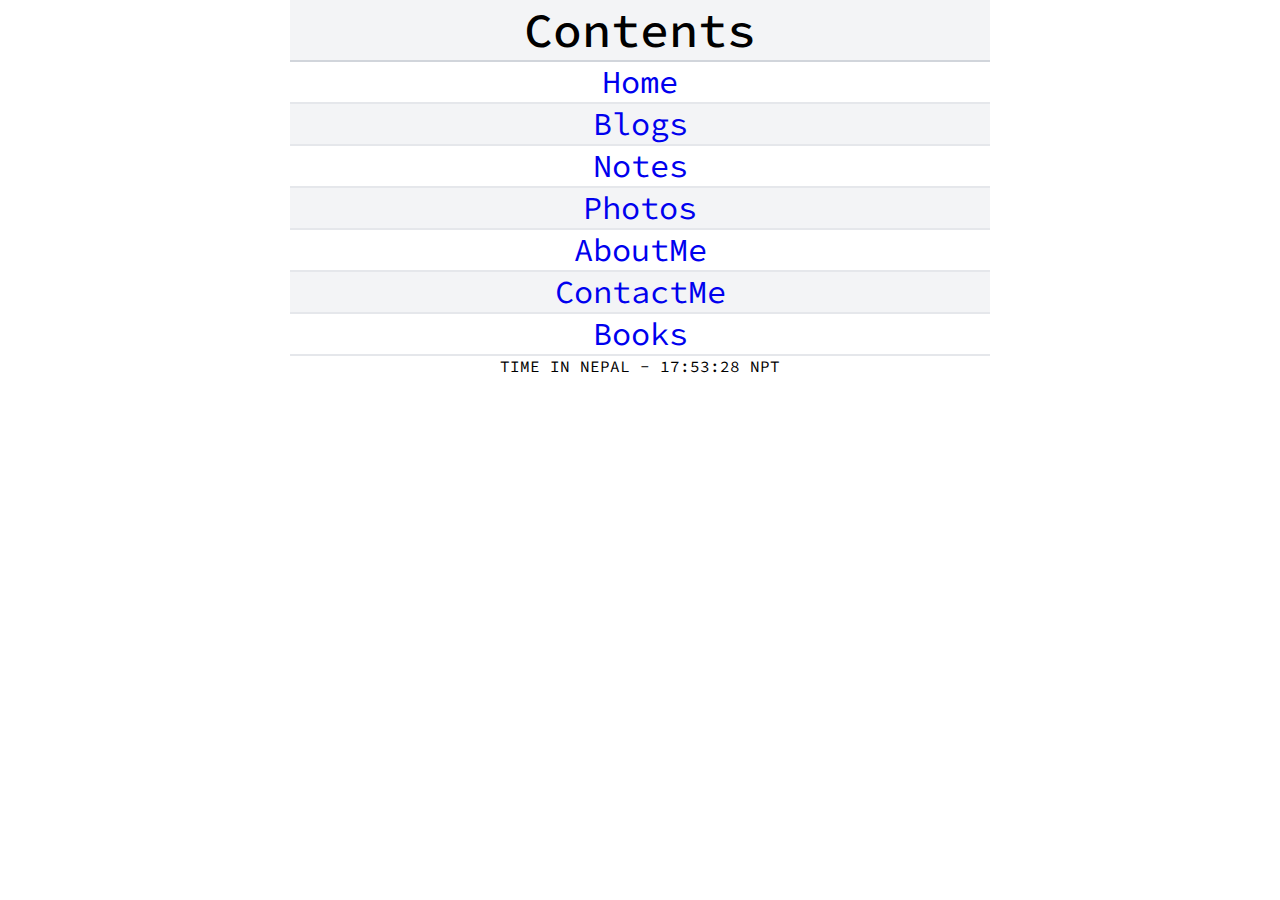
<file: index.html>
<html lang="en">

<head>
  <meta charset="UTF-8" />
  <meta http-equiv="X-UA-Compatible" content="IE=edge" />
  <meta name="viewport" content="width=device-width, initial-scale=1.0" />

  <link rel="preconnect" href="https://fonts.googleapis.com" />
  <link rel="preconnect" href="https://fonts.gstatic.com" crossorigin />
  <link rel="icon" type="image/png" href="./img/screen.png">
  <link href="https://fonts.googleapis.com/css2?family=Source+Code+Pro:ital,wght@0,200..900;1,200..900&display=swap"
    rel="stylesheet" />

  <link rel="stylesheet" href="./styles/content.css" />
  <link rel="stylesheet" href="./styles/style.css" />
  <link rel="stylesheet" href="./styles/time.css" />
  <title>RonishMaharjan</title>
</head>

<body>
  <div class="container">
    <div class="content">
      <h1 class="content__heading">Contents</h1>
      <a href="index.html" class="content__link">Home</a>
      <a href="./src/blogs/Blogs.html" class="content__link">Blogs</a>
      <a href="./src/Notes.html" class="content__link">Notes</a>
      <a href="./src/Photos.html" class="content__link">Photos</a>
      <a href="./src/AboutMe.html" class="content__link">AboutMe</a>
      <a href="./src/ContactMe.html" class="content__link">ContactMe</a>
      <a href="./src/Books.html" class="content__link">Books</a>
    </div>
    <div class="time" id="nepalTime">Loading time...</div>
  </div>
</body>
<script src="./scripts/time.js"></script>

</html>
</file>
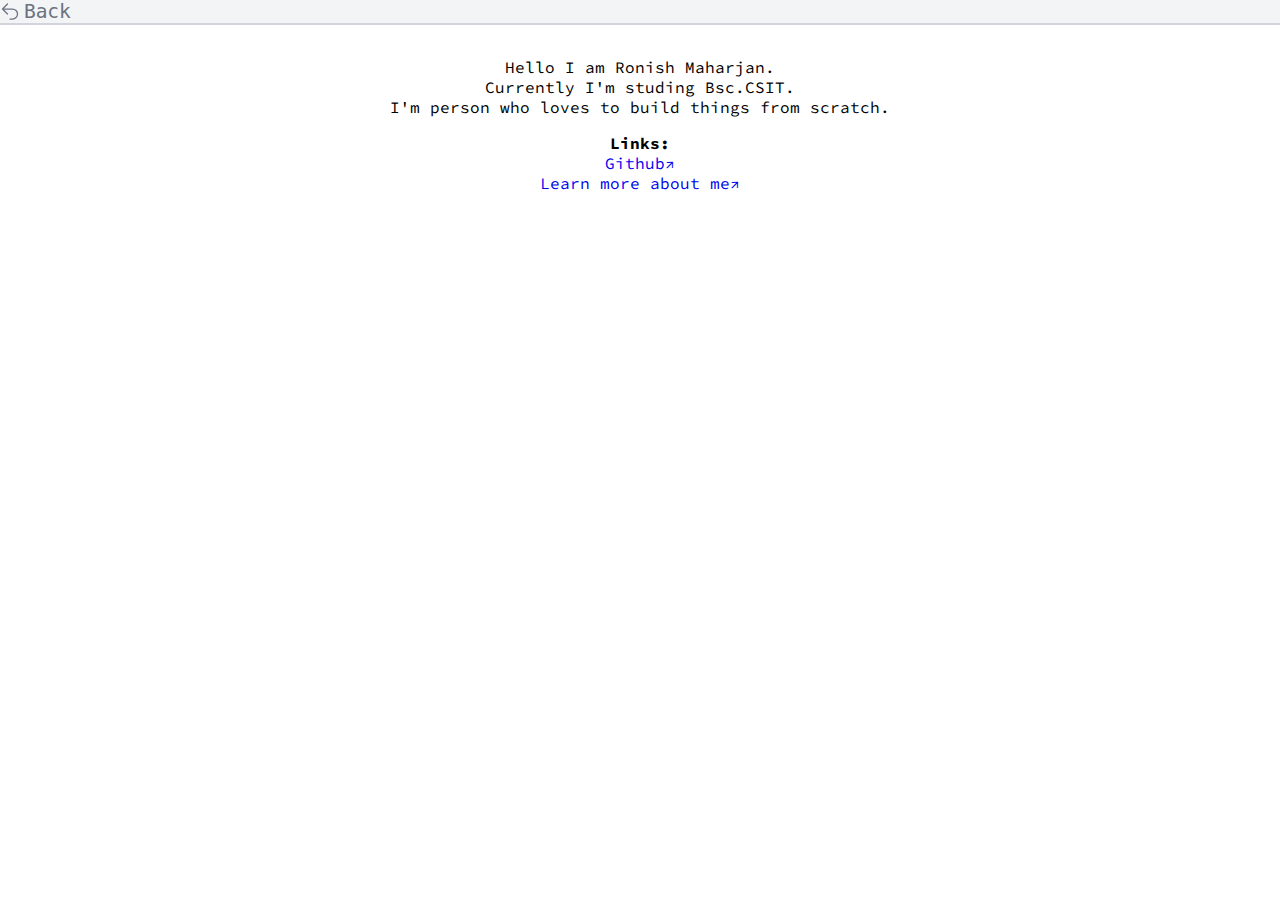
<file: src/AboutMe.html>
<html lang="en">
   <head>
      <meta charset="UTF-8" />
      <meta http-equiv="X-UA-Compatible" content="IE=edge" />
      <meta name="viewport" content="width=device-width, initial-scale=1.0" />
      <link rel="preconnect" href="https://fonts.googleapis.com">
      <link rel="preconnect" href="https://fonts.gstatic.com" crossorigin>
      <link href="https://fonts.googleapis.com/css2?family=Inter:ital,opsz,wght@0,14..32,100..900;1,14..32,100..900&family=Source+Code+Pro:ital,wght@0,200..900;1,200..900&family=Space+Grotesk:wght@300..700&display=swap" rel="stylesheet">
      <link rel="stylesheet" href="../styles/style.css" />
      <link rel="stylesheet" href="../styles/AboutMe.css" />
      <title>About Me</title>
   </head>
   <body>
      <a href="../index.html" class="back"
         >
         <svg
            class="back__icon"
            xmlns="http://www.w3.org/2000/svg"
            fill="none"
            viewBox="0 0 24 24"
            stroke-width="1.5"
            stroke="currentColor"
            class="size-6"
            >
            <path
               stroke-linecap="round"
               stroke-linejoin="round"
               d="M9 15 3 9m0 0 6-6M3 9h12a6 6 0 0 1 0 12h-3"
               />
         </svg>
         Back
      </a
         >
      <div class="container profile__container">
         <article>
            Hello I am Ronish Maharjan. <br />
            Currently I'm studing Bsc.CSIT.<br />I'm person who loves to
            build things from scratch.
         </article>
          <article class = "link__section">
              <p><strong>Links:</strong> </p>
         <div class ="profile__link">
             <a href="https://github.com/ronish-maharjan" target="_blank" class="portfolio__link">Github<span>&nearr;</span></a>
         </div>
         <div class ="profile__link">
            <a href="https://bento.me/ronish" target="_blank" class="portfolio__link">Learn more about me<span>&nearr;</span></a>
         </div>
         </article>
      </div>
   </body>
</html>
</file>
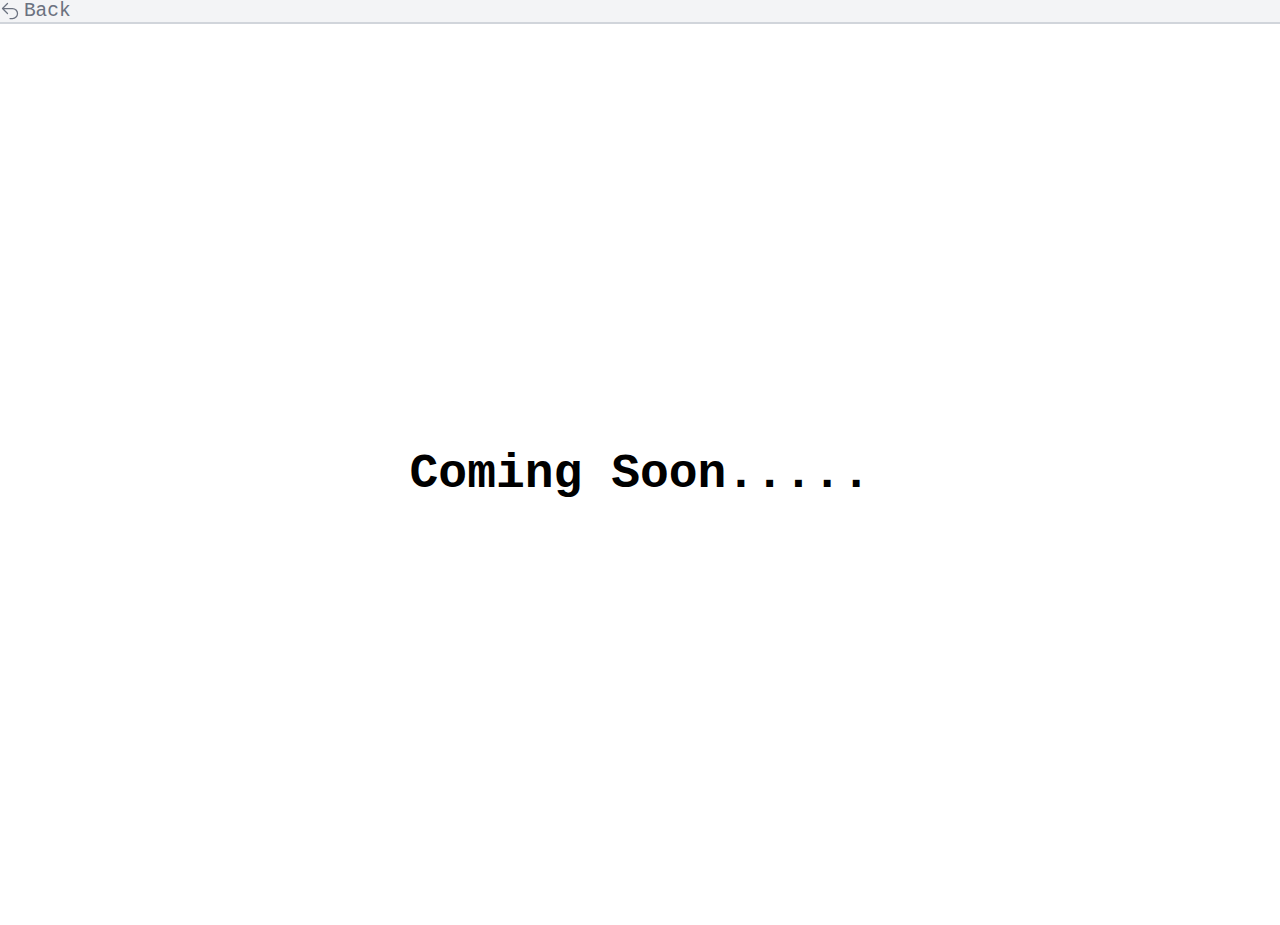
<file: src/Blogs.html>
<html lang="en">
  <head>
    <meta charset="UTF-8" />
    <meta http-equiv="X-UA-Compatible" content="IE=edge" />
    <meta name="viewport" content="width=device-width, initial-scale=1.0" />
    <link rel="stylesheet" href="../styles/style.css" />
    <link rel="stylesheet" href="../styles/Blogs.css" />
    <title>Blogs</title>
  </head>
  <body>
    <a href="../index.html" class="back"
      ><svg
        class="back__icon"
        xmlns="http://www.w3.org/2000/svg"
        fill="none"
        viewBox="0 0 24 24"
        stroke-width="1.5"
        stroke="currentColor"
        class="size-6"
      >
        <path
          stroke-linecap="round"
          stroke-linejoin="round"
          d="M9 15 3 9m0 0 6-6M3 9h12a6 6 0 0 1 0 12h-3"
        />
      </svg>
      Back</a
    >
    <div class="info">
      <p>Coming Soon.....</p>
    </div>
  </body>
</html>
</file>
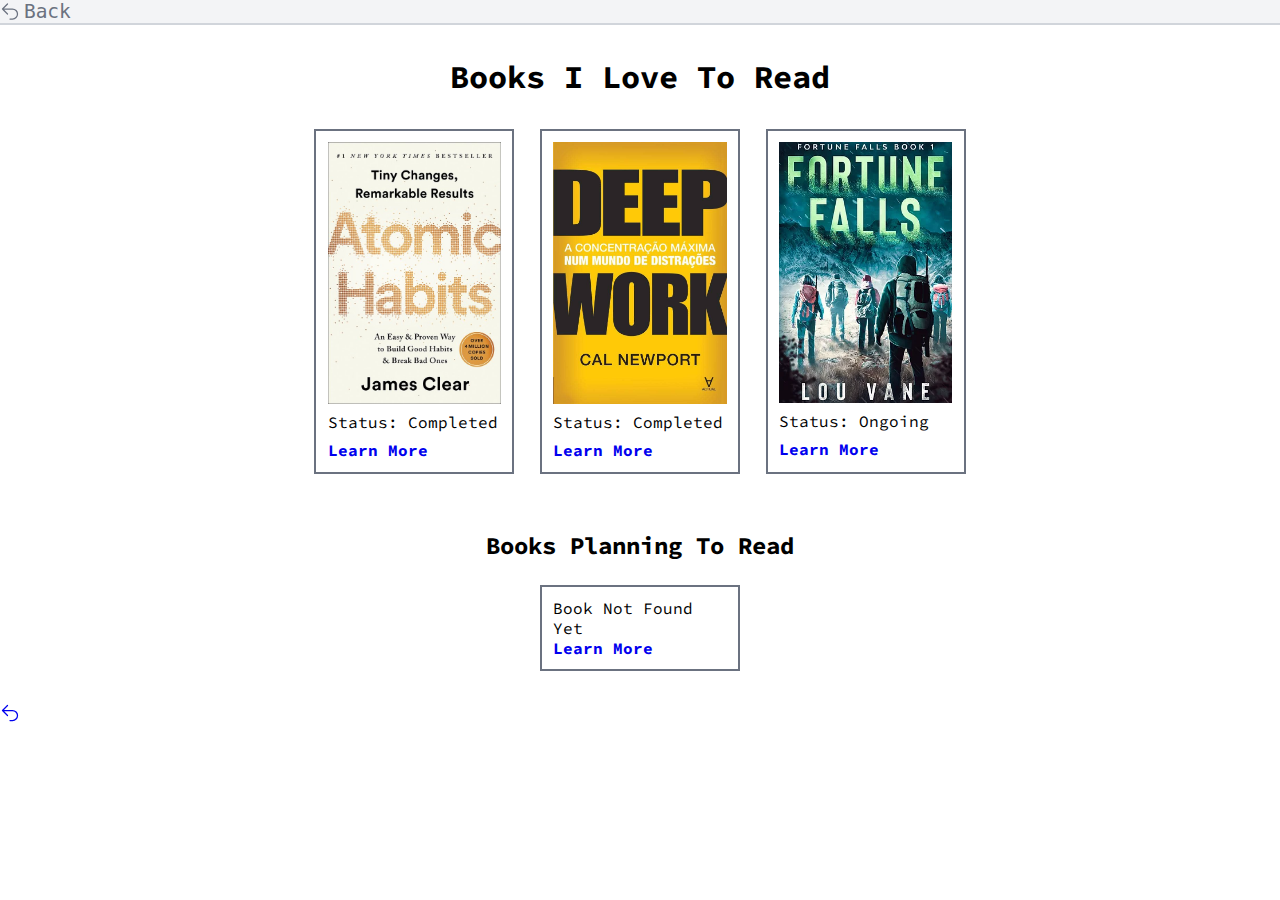
<file: src/Books.html>
<html lang="en">
   <head>
      <meta charset="UTF-8" />
      <meta http-equiv="X-UA-Compatible" content="IE=edge" />
      <meta name="viewport" content="width=device-width, initial-scale=1.0" />
      <link rel="preconnect" href="https://fonts.googleapis.com">
      <link rel="preconnect" href="https://fonts.gstatic.com" crossorigin>
      <link href="https://fonts.googleapis.com/css2?family=Inter:ital,opsz,wght@0,14..32,100..900;1,14..32,100..900&family=Source+Code+Pro:ital,wght@0,200..900;1,200..900&family=Space+Grotesk:wght@300..700&display=swap" rel="stylesheet">
      <link rel="stylesheet" href="../styles/style.css" />
      <link rel="stylesheet" href="../styles/Books.css" />
      <title>Blogs</title>
   </head>
   <body>
      <header>
         <a href="../index.html" class="back">
            <svg class="back__icon" xmlns="http://www.w3.org/2000/svg" fill="none"
               viewBox="0 0 24 24" stroke-width="1.5" stroke="currentColor" class="size-6">
               <path stroke-linecap="round" stroke-linejoin="round" d="M9 15 3 9m0 0 6-6M3 9h12a6 6 0 0 1 0 12h-3" />
            </svg>
            Back
         </a>
      </header>
      <div class="book__container ">
         <h1>Books I Love To Read</h1>
         <div class="book__self">
            <div class="book">
               <img src="./../img/atomichabit.jpg" alt="atomic habbit">
               <div class = "book__status">
                  <p>Status: Completed</p>
               </div>
               <div class="button">
                  <a href="https://the-book-lovers.fandom.com/wiki/Atomic_Habits" target="_blank">Learn More</a>
               </div>
            </div>
            <div class="book">
               <img src="./../img/deepwork.jpg" alt="atomic habbit">
               <div class = "book__status">
                  <p>Status: Completed</p>
               </div>
               <div class="button">
                  <a href="https://books.google.com.np/books/about/Deep_Work.html?id=lZpFCgAAQBAJ&source=kp_book_description&redir_esc=y"
                     target="_blank">Learn
                  More</a>
               </div>
            </div>
            <div class="book">
               <img src="./../img/fortuneFalls.webp" alt="Fortune Falls">
               <div class = "book__status">
                  <p>Status: Ongoing</p>
               </div>
               <div class="button">
                  <a href="https://www.louvane.com/"
                     target="_blank">Learn
                  More</a>
               </div>
            </div>
        </div>
         <!-- Planning to read section --->
    
        <h2>Books Planning To Read</h2>
        <div class = "book__self">
             <div class="book">
                <p class = "book__notfound">Book Not Found Yet</p>
                <div class="button">
                   <a href="#" target="_blank">Learn More</a>
                </div>
             </div>
          </div>
      </div>
      <!-- <div class="info">
         <p>Coming Soon.....</p>
         </div> -->
      <a class = "floating-back" href="javascript:history.back()">
         <svg class="back__icon" xmlns="http://www.w3.org/2000/svg" fill="none"
            viewBox="0 0 24 24" stroke-width="1.5" stroke="currentColor" class="size-6">
            <path stroke-linecap="round" stroke-linejoin="round" d="M9 15 3 9m0 0 6-6M3 9h12a6 6 0 0 1 0 12h-3" />
         </svg>
      </a>
      <script src = "../scripts/back.js"></script>
   </body>
</html>
</file>
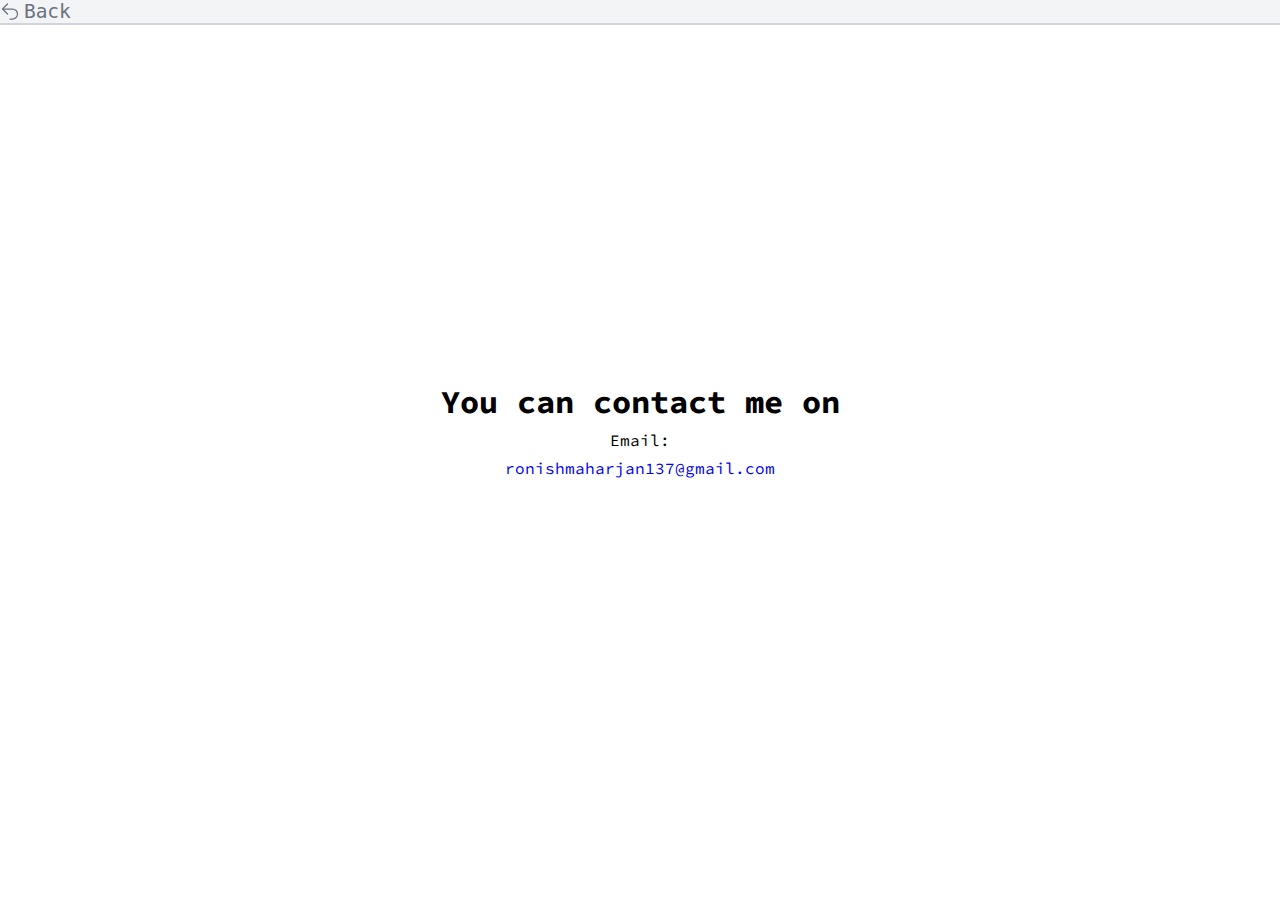
<file: src/ContactMe.html>
<html lang="en">
   <head>
      <meta charset="UTF-8" />
      <meta http-equiv="X-UA-Compatible" content="IE=edge" />
      <meta name="viewport" content="width=device-width, initial-scale=1.0" />
      <!--- Google Font links--->
      <link rel="preconnect" href="https://fonts.googleapis.com">
      <link rel="preconnect" href="https://fonts.gstatic.com" crossorigin>
      <link href="https://fonts.googleapis.com/css2?family=Inter:ital,opsz,wght@0,14..32,100..900;1,14..32,100..900&family=Source+Code+Pro:ital,wght@0,200..900;1,200..900&family=Space+Grotesk:wght@300..700&display=swap" rel="stylesheet">
      <link rel="stylesheet" href="../styles/style.css" />
      <link rel="stylesheet" href="../styles/ContactMe.css" />
      <title>ContactMe</title>
   </head>
   <body>
      <a href="../index.html" class="back"
         >
         <svg
            class="back__icon"
            xmlns="http://www.w3.org/2000/svg"
            fill="none"
            viewBox="0 0 24 24"
            stroke-width="1.5"
            stroke="currentColor"
            class="size-6"
            >
            <path
               stroke-linecap="round"
               stroke-linejoin="round"
               d="M9 15 3 9m0 0 6-6M3 9h12a6 6 0 0 1 0 12h-3"
               />
         </svg>
         Back
      </a
         >
      <div class="container contact">
         <h1>You can contact me on</h1>
         <p>Email:</p>
         <a class="contact__mail-link" href="mailto:ronishmaharjan137@gmail.com">ronishmaharjan137@gmail.com</a>
      </div>
   </body>
</html>
</file>
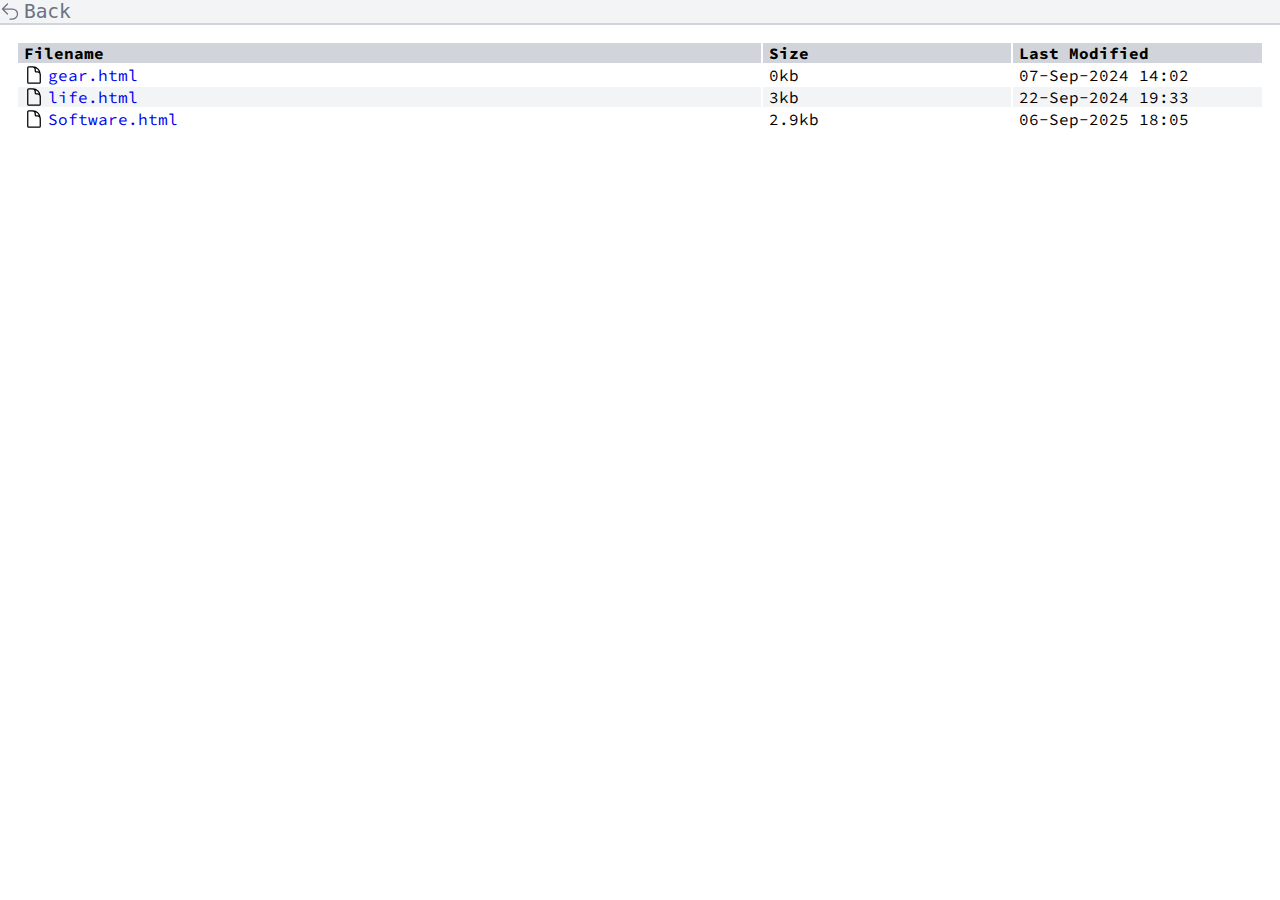
<file: src/blogs/Blogs.html>
<html lang="en">
   <head>
      <meta charset="UTF-8" />
      <meta http-equiv="X-UA-Compatible" content="IE=edge" />
      <meta name="viewport" content="width=device-width, initial-scale=1.0" />
      <link rel="preconnect" href="https://fonts.googleapis.com">
      <link rel="preconnect" href="https://fonts.gstatic.com" crossorigin>
      <link href="https://fonts.googleapis.com/css2?family=Inter:ital,opsz,wght@0,14..32,100..900;1,14..32,100..900&family=Source+Code+Pro:ital,wght@0,200..900;1,200..900&family=Space+Grotesk:wght@300..700&display=swap" rel="stylesheet">
      <link rel="stylesheet" href="../../styles/style.css" />
      <link rel="stylesheet" href="../../styles/Blogs.css" />
      <title>Blogs</title>
   </head>
   <body>
      <a href="../../index.html" class="back">
         <svg class="back__icon" xmlns="http://www.w3.org/2000/svg" fill="none"
            viewBox="0 0 24 24" stroke-width="1.5" stroke="currentColor" class="size-6">
            <path stroke-linecap="round" stroke-linejoin="round" d="M9 15 3 9m0 0 6-6M3 9h12a6 6 0 0 1 0 12h-3" />
         </svg>
         Back
      </a>
      <!-- <div class="info">
         <p>Coming Soon.....</p>
         </div> -->
      <table class="blog__content">
         <thead>
            <tr>
               <th class=tb__filename>Filename</th>
               <th class="tb__size">Size</th>
               <th class="tb__modified">Last Modified</th>
            </tr>
         </thead>
         <tbody>
            <!-- Link for gear blog post -->
            <tr>
               <td>
                  <svg class="document__icon" xmlns="http://www.w3.org/2000/svg" fill="none" viewBox="0 0 24 24"
                     stroke-width="1.5" stroke="currentColor" class="size-6">
                     <path stroke-linecap="round" stroke-linejoin="round"
                        d="M19.5 14.25v-2.625a3.375 3.375 0 0 0-3.375-3.375h-1.5A1.125 1.125 0 0 1 13.5 7.125v-1.5a3.375 3.375 0 0 0-3.375-3.375H8.25m2.25 0H5.625c-.621 0-1.125.504-1.125 1.125v17.25c0 .621.504 1.125 1.125 1.125h12.75c.621 0 1.125-.504 1.125-1.125V11.25a9 9 0 0 0-9-9Z" />
                  </svg>
                  <a href="./gear.html">gear.html</a>
               </td>
               <td>0kb</td>
               <td>07-Sep-2024 14:02</td>
            </tr>
            <!-- link for life blog post -->
            <tr>
               <td>
                  <svg class="document__icon" xmlns="http://www.w3.org/2000/svg" fill="none" viewBox="0 0 24 24"
                     stroke-width="1.5" stroke="currentColor" class="size-6">
                     <path stroke-linecap="round" stroke-linejoin="round"
                        d="M19.5 14.25v-2.625a3.375 3.375 0 0 0-3.375-3.375h-1.5A1.125 1.125 0 0 1 13.5 7.125v-1.5a3.375 3.375 0 0 0-3.375-3.375H8.25m2.25 0H5.625c-.621 0-1.125.504-1.125 1.125v17.25c0 .621.504 1.125 1.125 1.125h12.75c.621 0 1.125-.504 1.125-1.125V11.25a9 9 0 0 0-9-9Z" />
                  </svg>
                  <a href="./life.html">life.html</a>
               </td>
               <td>3kb</td>
               <td>22-Sep-2024 19:33</td>
            </tr>

            <!--Link for software blog-->
            <tr>
               <td>
                  <svg class="document__icon" xmlns="http://www.w3.org/2000/svg" fill="none" viewBox="0 0 24 24"
                     stroke-width="1.5" stroke="currentColor" class="size-6">
                     <path stroke-linecap="round" stroke-linejoin="round"
                        d="M19.5 14.25v-2.625a3.375 3.375 0 0 0-3.375-3.375h-1.5A1.125 1.125 0 0 1 13.5 7.125v-1.5a3.375 3.375 0 0 0-3.375-3.375H8.25m2.25 0H5.625c-.621 0-1.125.504-1.125 1.125v17.25c0 .621.504 1.125 1.125 1.125h12.75c.621 0 1.125-.504 1.125-1.125V11.25a9 9 0 0 0-9-9Z" />
                  </svg>
                  <a href="./software.html">Software.html</a>
               </td>
               <td>2.9kb</td>
               <td>06-Sep-2025 18:05</td>
            </tr>
         </tbody>
      </table>
   </body>
</html>
</file>
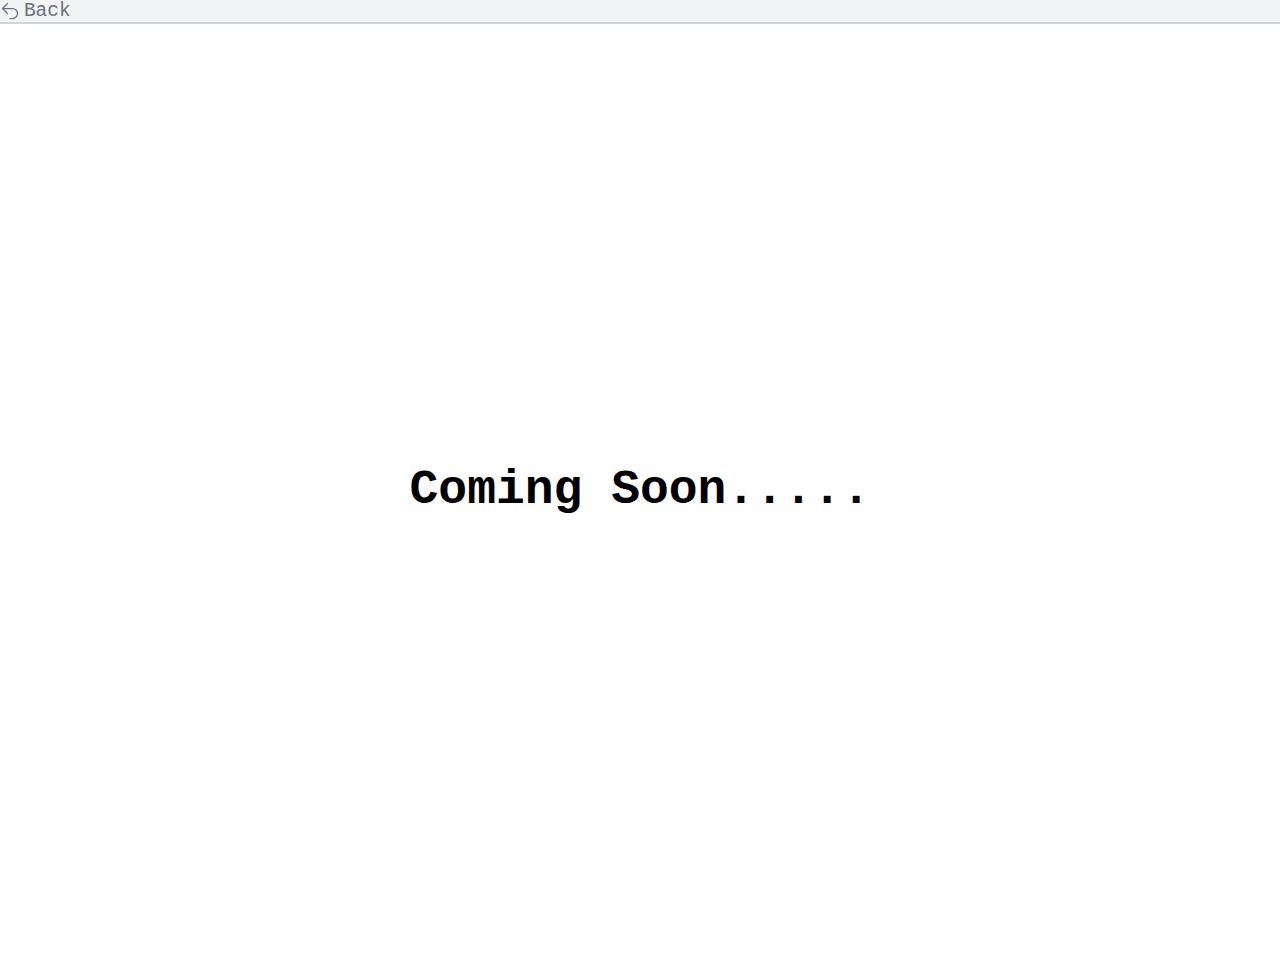
<file: src/blogs/gear.html>
<html lang="en">

<head>
    <meta charset="UTF-8">
    <meta http-equiv="X-UA-Compatible" content="IE=edge">
    <meta name="viewport" content="width=device-width, initial-scale=1.0">
    <title>gears</title>
    <link rel="stylesheet" href="../../styles/style.css">
    <link rel="stylesheet" href="../../styles/gear.css">

</head>

<body>
    <a href="./Blogs.html" class="back"><svg class="back__icon" xmlns="http://www.w3.org/2000/svg" fill="none"
            viewBox="0 0 24 24" stroke-width="1.5" stroke="currentColor" class="size-6">
            <path stroke-linecap="round" stroke-linejoin="round" d="M9 15 3 9m0 0 6-6M3 9h12a6 6 0 0 1 0 12h-3" />
        </svg>
        Back</a>
    <div class="article__container">
        <!-- 
        <header>
            <h1>My Devices</h1>
        </header>
        <main> -->
        <!-- <article>
                <h2>Headphones</h2>
                <p></p>
                <h2>Mobile Phones</h2>
                <p>Details about the mobiles...</p>
                <h2>PCs</h2>
                <p>Details about the PCs...</p>
            </article>
        </main>
        <footer>
            <p>&copy; Ronish Maharjan</p>
        </footer> -->
        <div class="info">
            <p>Coming Soon.....</p>
        </div>
    </div>
</body>

</html>
</file>
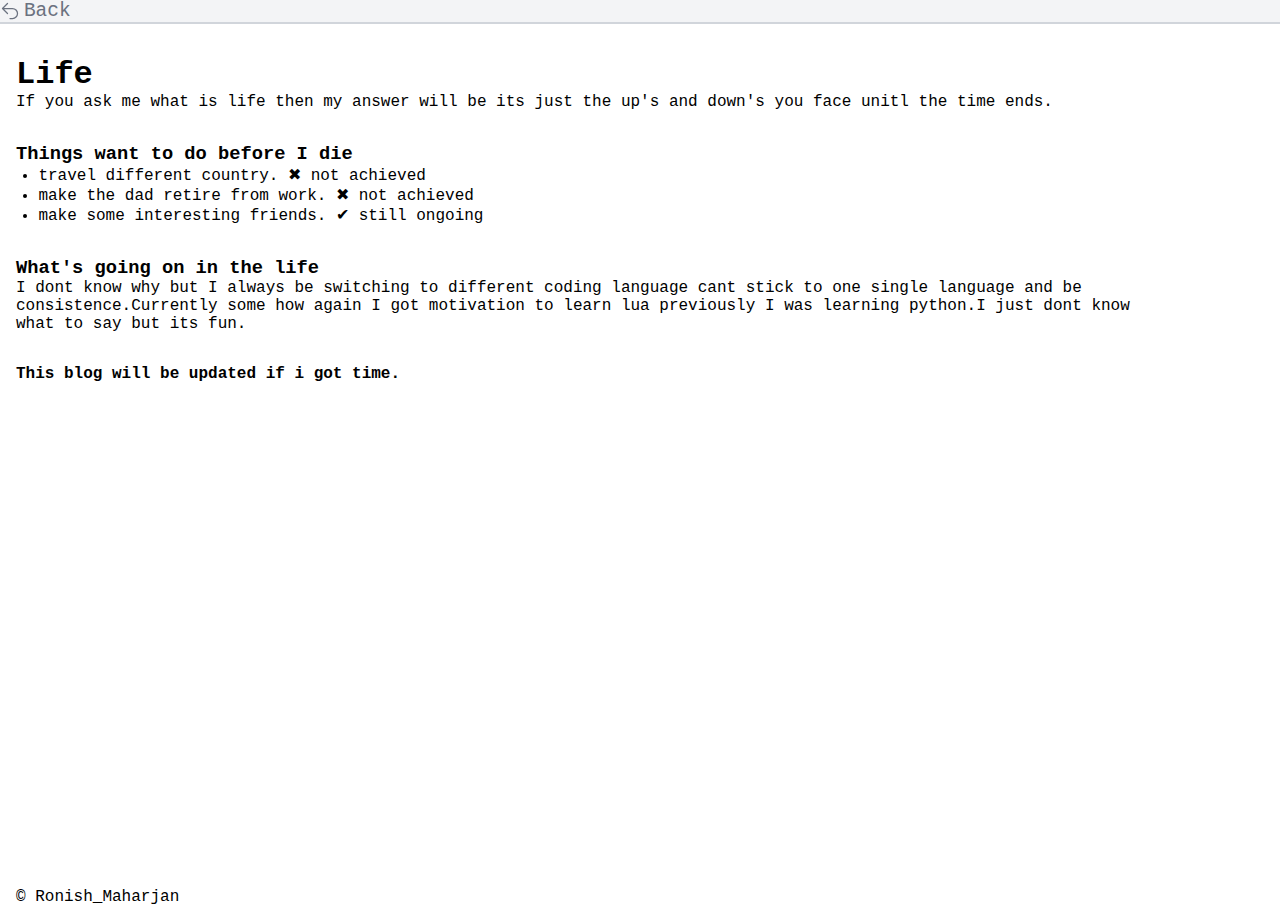
<file: src/blogs/life.html>
<html lang="en">

<head>
    <meta charset="UTF-8">
    <meta http-equiv="X-UA-Compatible" content="IE=edge">
    <meta name="viewport" content="width=device-width, initial-scale=1.0">
    <title>Journey Through Life</title>
    <link rel="stylesheet" href="../../styles/style.css">
    <link rel="stylesheet" href="../../styles/blog__page.css">


</head>

<body>
    <a href="./Blogs.html" class="back"><svg class="back__icon" xmlns="http://www.w3.org/2000/svg" fill="none"
            viewBox="0 0 24 24" stroke-width="1.5" stroke="currentColor" class="size-6">
            <path stroke-linecap="round" stroke-linejoin="round" d="M9 15 3 9m0 0 6-6M3 9h12a6 6 0 0 1 0 12h-3" />
        </svg>
        Back</a>
    <div class="article__container">

        <header>
            <h1>Life</h1>
        </header>
        <main>
            <article>
                <p>If you ask me what is life then my answer will be its just the up's and down's you face unitl
                    the time
                    ends. </p>
            </article>
            <article>
                <h3>Things want to do before I die</h3>
                <p>
                <ul>
                    <li>travel different country. ✖ not achieved</li>
                    <li>make the dad retire from work. ✖ not achieved </li>
                    <li>make some interesting friends. ✔ still ongoing </li>

                </ul>
                </p>
            </article>
            <article>
                <h3>What's going on in the life</h3>
                <p>
                    I dont know why but I always be switching to different coding language cant stick to one single
                    language and be consistence.Currently some how again I got motivation to learn lua previously I was
                    learning python.I just dont know what to say but its fun.
                </p>
                <h4>This blog will be updated if i got time.</h4>
            </article>

        </main>
        <footer>
            <p>&copy; Ronish_Maharjan</p>
        </footer>
        <!-- <div class="info">
            <p>Coming Soon.....</p>
        </div> -->
    </div>
</body>

</html>
</file>
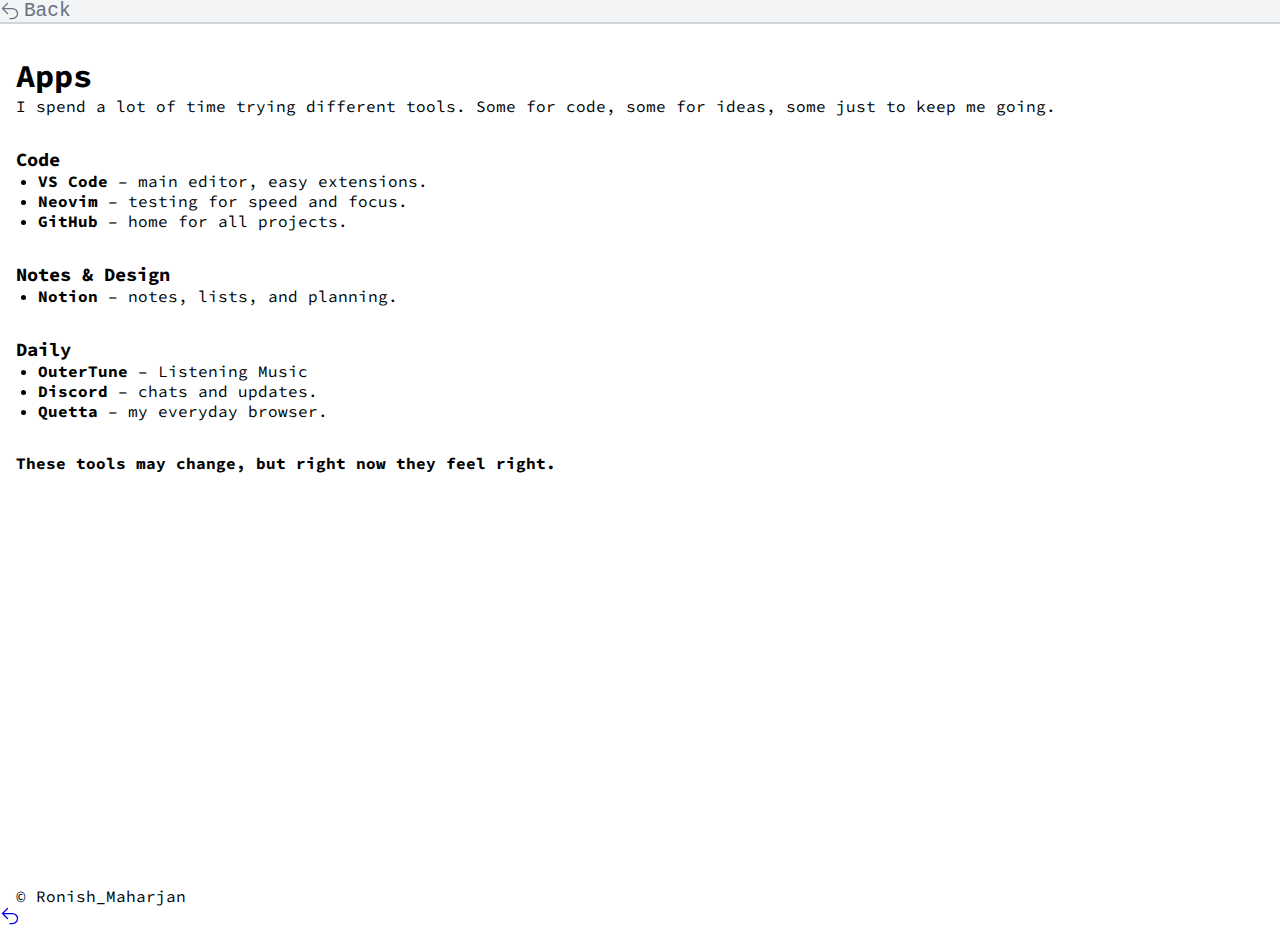
<file: src/blogs/software.html>
<html lang="en">
   <head>
      <meta charset="UTF-8">
      <meta http-equiv="X-UA-Compatible" content="IE=edge">
      <meta name="viewport" content="width=device-width, initial-scale=1.0">
      <link rel="preconnect" href="https://fonts.googleapis.com">
      <link rel="preconnect" href="https://fonts.gstatic.com" crossorigin>
      <link href="https://fonts.googleapis.com/css2?family=Inter:ital,opsz,wght@0,14..32,100..900;1,14..32,100..900&family=Source+Code+Pro:ital,wght@0,200..900;1,200..900&family=Space+Grotesk:wght@300..700&display=swap" rel="stylesheet">
      <title>Apps</title>
      <link rel="stylesheet" href="../../styles/style.css">
      <link rel="stylesheet" href="../../styles/blog__page.css">
   </head>
   <body>
      <a href="./Blogs.html" class="back">
         <svg class="back__icon" xmlns="http://www.w3.org/2000/svg" fill="none"
            viewBox="0 0 24 24" stroke-width="1.5" stroke="currentColor">
            <path stroke-linecap="round" stroke-linejoin="round" d="M9 15 3 9m0 0 6-6M3 9h12a6 6 0 0 1 0 12h-3" />
         </svg>
         Back
      </a>
      <div class="article__container">
         <header>
            <h1>Apps</h1>
         </header>
         <main>
            <article>
               <p>I spend a lot of time trying different tools. Some for code, some for ideas, some just to keep me going.</p>
            </article>

            <article>
               <h3>Code</h3>
               <ul>
                  <li><strong>VS Code</strong> – main editor, easy extensions.</li>
                  <li><strong>Neovim</strong> – testing for speed and focus.</li>
                  <li><strong>GitHub</strong> – home for all projects.</li>
               </ul>
            </article>

            <article>
               <h3>Notes & Design</h3>
               <ul>
                  <li><strong>Notion</strong> – notes, lists, and planning.</li>
               </ul>
            </article>

            <article>
               <h3>Daily</h3>
               <ul>
                  <li><strong>OuterTune</strong> – Listening Music</li>
                  <li><strong>Discord</strong> – chats and updates.</li>
                  <li><strong>Quetta</strong> – my everyday browser.</li>
               </ul>
            </article>

            <h4>These tools may change, but right now they feel right.</h4>
         </main>
         <footer>
            <p>&copy; Ronish_Maharjan</p>
         </footer>
      </div>
      <a class = "floating-back" href="javascript:history.back()">
         <svg class="back__icon" xmlns="http://www.w3.org/2000/svg" fill="none"
            viewBox="0 0 24 24" stroke-width="1.5" stroke="currentColor" class="size-6">
            <path stroke-linecap="round" stroke-linejoin="round" d="M9 15 3 9m0 0 6-6M3 9h12a6 6 0 0 1 0 12h-3" />
         </svg>
      </a>
      <script src = "../../scripts/back.js"></script>
 
   </body>
</html>
</file>
<file: styles/content.css>
.content{
    display:flex;
    flex-direction: column;
    text-align: center;
}
.content__heading{
    font-family: "source code pro",monospace,sans-serif;
    font-weight: 500;
    font-size: var(--fs-xl);
    border-bottom: 2px solid var(--clr-gray300);
}
.content__link{
    display: block;
    border-bottom: 2px solid var(--clr-gray200);

}
.content :nth-child(odd) {
    background-color: var(--clr-gray100);
}

.content__link:hover{
    background-color: var(--clr-gray300);
}
</file>
<file: styles/style.css>
*{
    margin:0;
    padding:0;
    box-sizing: border-box;
}
html{
    scroll-behavior: smooth;
    
    font-family: "source code pro",monospace,sans-serif;
}
img, svg{
    display: inline-block;
    max-width: 100%;
}


:root{
    /* font-size variables */
    --fs-x:0.3em;
    --fs-base:1em;
    --fs-m:1.5em;
    --fs-lg:2em;
    --fs-xl:3em;

    /* color varaibles */
    --clr-gray300:#d1d5db;
    --clr-gray200:#e5e7eb;
    --clr-gray100:#f3f4f6;
    --clr-gray600:#4b5563;
    --clr-gray500:#6b7280;
    --clr-dark:#000000;
    --clr-blue400:#60a5fa;
    --clr-blue500:#3b82f6;

}
.container{
    max-width: 700px;
    margin-inline:auto;
   
}
a{
    font-size: var(--fs-lg);
    text-decoration: none;

}   
.back{
    display: flex;
    font-family:monospace;
    font-size: var(--fs-m);
    color:var(--clr-dark);
    border-bottom: 2px solid var(--clr-gray300);
    background-color:var(--clr-gray100);
    position: sticky;
    top:0;
    z-index: 1;
    
}
.back:hover{
    color:var(--clr-gray500)
}
.back:active{
    color:red;
}
.back:focus{
    background-color: var(--clr-gray300);
}
.back__icon{
    width:20px;
    margin-right: 0.2em;
}


/* css for coming soon page  */
.info{
    font-size: var(--fs-xl);
    text-align: center;
    min-height: 100vh;
    display: flex;
    align-items: center;
    justify-content: center;
    font-weight: 600;
}
</file>
<file: styles/time.css>
.time{
    text-align: center;
    font-family:'source code pro', monospace;
}
</file>
<file: styles/AboutMe.css>
html{
    font-family: "source code pro", monospace;
}
.profile__container{
    display: flex;
    flex-direction: column;
    align-items: center;
    margin-top: 2em;
    gap:1em;
    text-align: center;
}
.profile__image{
    width: 200px;
    

}
.portfolio__link{
    font-size: var(--fs-base);
}
.portfolio__link:hover{
    text-decoration: underline;
}
</file>
<file: styles/Blogs.css>
a{
    font-size: var(--fs-base);
    
 }
.blog__content{
    margin-top: 1em;
    margin-inline:1em;
}
thead{
    text-align: left;
    font-weight: bold;
    background-color:var(--clr-gray300);
}
th,td{
    
    padding-inline:0.4em;
}
.tb__filename{
    
    width:60vw;
}
.tb__size{
    width:20vw;
}
.tb__modified{
    width:20vw;
}
tbody tr:nth-child(even){
    background-color: var(--clr-gray100);

}
tbody tr td:first-child{
    display: flex;
    gap:0.2em;
    align-items: center;
}
tbody{
    font-size: 1em;
  
}
.document__icon{
    display: inline-block;
    width:20px;
    vertical-align: middle;
}
tbody tr:hover{
    background-color:var(--clr-gray200);
    

}
tbody tr a:hover{
    text-decoration: underline;
    color:var(--clr-blue500)
}
</file>
<file: styles/Books.css>
body{
    font-family: 'source code pro', monospace;
}
.book__container > h1,h2{
    padding:1em;
    text-align:center;
}
.book__self{
    display: grid;
    grid-template-columns:repeat(auto-fit,minmax(200px,max-content));
    gap: 1.6em;
    justify-content:center;
    margin-bottom:2em;
}
.book{
    padding:0.7em;
    border: 2px solid var(--clr-gray500);
    width:200px;
    transition:all 0.3s ease-out

}
.book:hover{
    box-shadow: 7px 7px 8px 4px  var(--clr-gray300);
}
.book img{
    margin-bottom: 0.5em;
    transition:filter 0.2s ease-out;
}

.book > .book__status{
    margin-bottom:0.5em;
}
.button a{
    font-size: var(--fs-base);
    font-weight: bold;

}
.button a:hover{
    text-decoration: underline;
}

.book img{
    display: block;
    
    width:100%;
}
</file>
<file: styles/ContactMe.css>
.contact{
    display: flex;
    flex-direction: column;
    align-items: center;
    gap:0.5em;
    min-height:90vh;
    justify-content: center;
    text-align: center;
}

.contact__mail-link{
    font-size: var(--fs-base);
}

.contact__mail-link:hover{
    text-decoration:underline;
}
</file>
<file: styles/gear.css>
.article__container{
    padding:1em;
    display: flex;
    min-height:98vh;
    flex-direction: column;
}
main{
    flex:1;
}
header{
    margin-bottom: 1em;
}
</file>
<file: styles/blog__page.css>
h1,h2,h3,h4,h5{
    margin-top: 2rem;
}
.article__container{
    padding-inline:1em;
    display: flex;
    min-height:98vh;
    flex-direction: column;
    max-width: calc(120ch);
}
main{
    flex:1;
}
ul{
    
    margin-left:1.4em;
}
</file>
